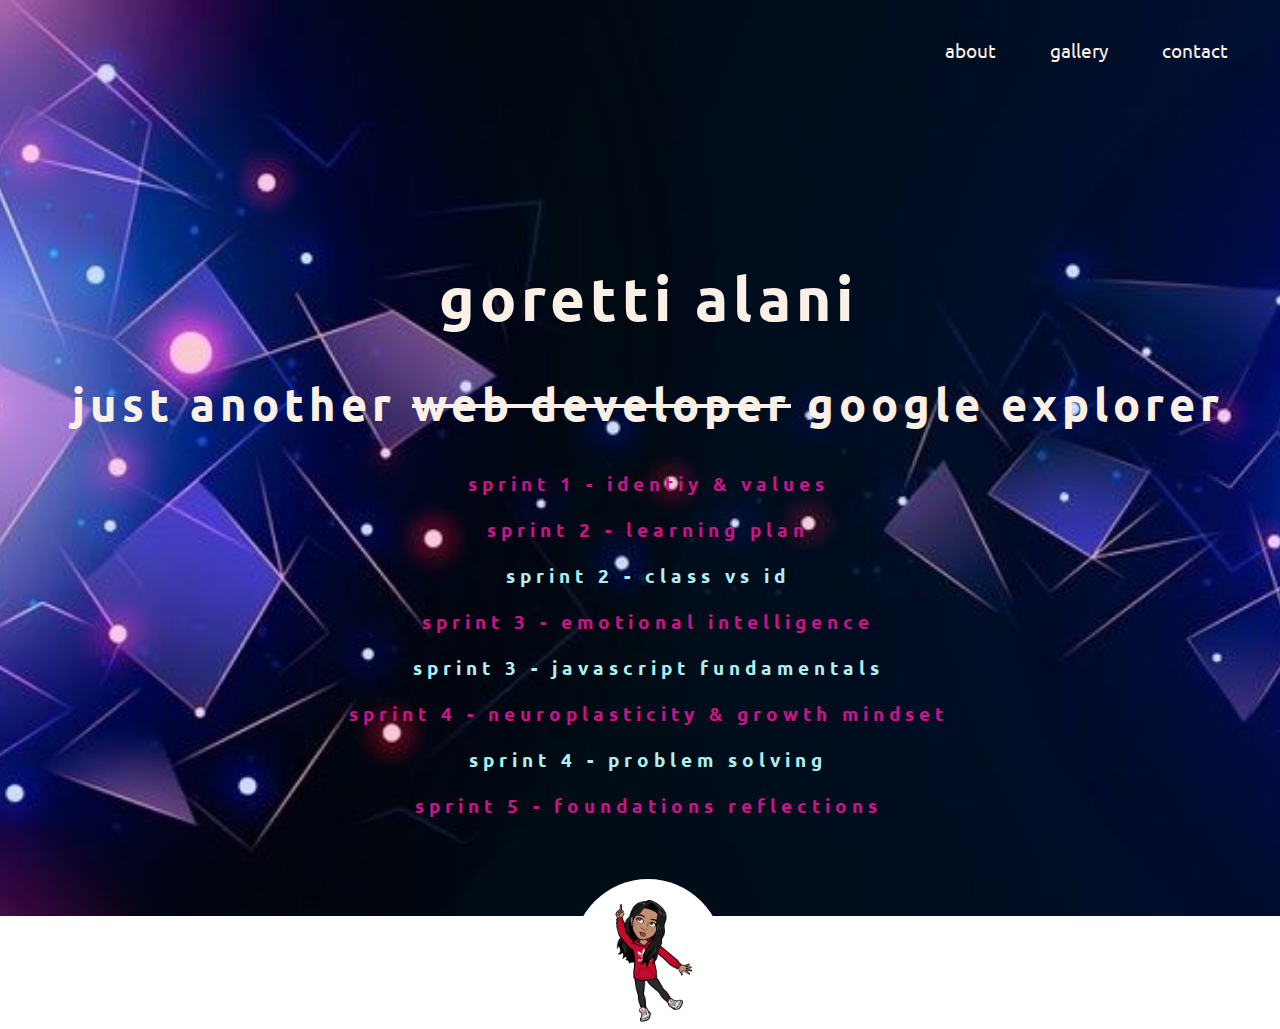
<file: index.html>
<!DOCTYPE html>
<html lang="en">

<head>
  <meta charset="UTF-8" />
  <meta http-equiv="X-UA-Compatible" content="IE=edge" />
  <meta name="viewport" content="width=device-width, initial-scale=1" />
  <link href="index.css" rel="stylesheet" type="text/css" />
  <link rel="preconnect" href="https://fonts.googleapis.com" />
  <link rel="preconnect" href="https://fonts.gstatic.com" crossorigin />
  <link href="https://fonts.googleapis.com/css2?family=Ubuntu&display=swap" rel="stylesheet" />
  <title>goretti's blog</title>
</head>

<body>
  <nav>
    <a class="menu" href="./blog/identity.html">about</a>
    <a class="menu" href="#">gallery</a>
    <a class="menu" href="#">contact</a>
  </nav>

  <header>
    <h1>goretti alani</h1>
    <h2>
      just another <span id="subheading">web developer</span> google explorer
    </h2>
  </header>

  <a class="contents" href="./blog/identity.html">sprint 1 - identiy & values</a>
  <br />
  <a class="contents" href="./blog/learning-plan.html">sprint 2 - learning plan</a>
  <br />
  <a class="sub-content" href="./blog/class-vs-id.html">sprint 2 - class vs id</a><br />
  <a class="contents" href="./blog/emotional-intelligence.html">sprint 3 - emotional intelligence</a>
  <br />
  <a class="sub-content" href="./blog/javasript-dom.html">sprint 3 - javascript fundamentals</a>
  <br />
  <a class="contents" href="./blog/neuroplasticity.html">sprint 4 - neuroplasticity & growth mindset</a>
  <br>
  <a class="sub-content" href="./blog/problem-solving.html">sprint 4 - problem solving</a>
  <br>
  <a class="contents" href="./blog/foundations-reflections.html">sprint 5 - foundations reflections</a>
  <br>

  <!-- <button>to the blog</button><br> -->

  <a href="#">
    <img id="avatar" src="avatar-g.png" />
  </a>
</body>

</html>
</file>
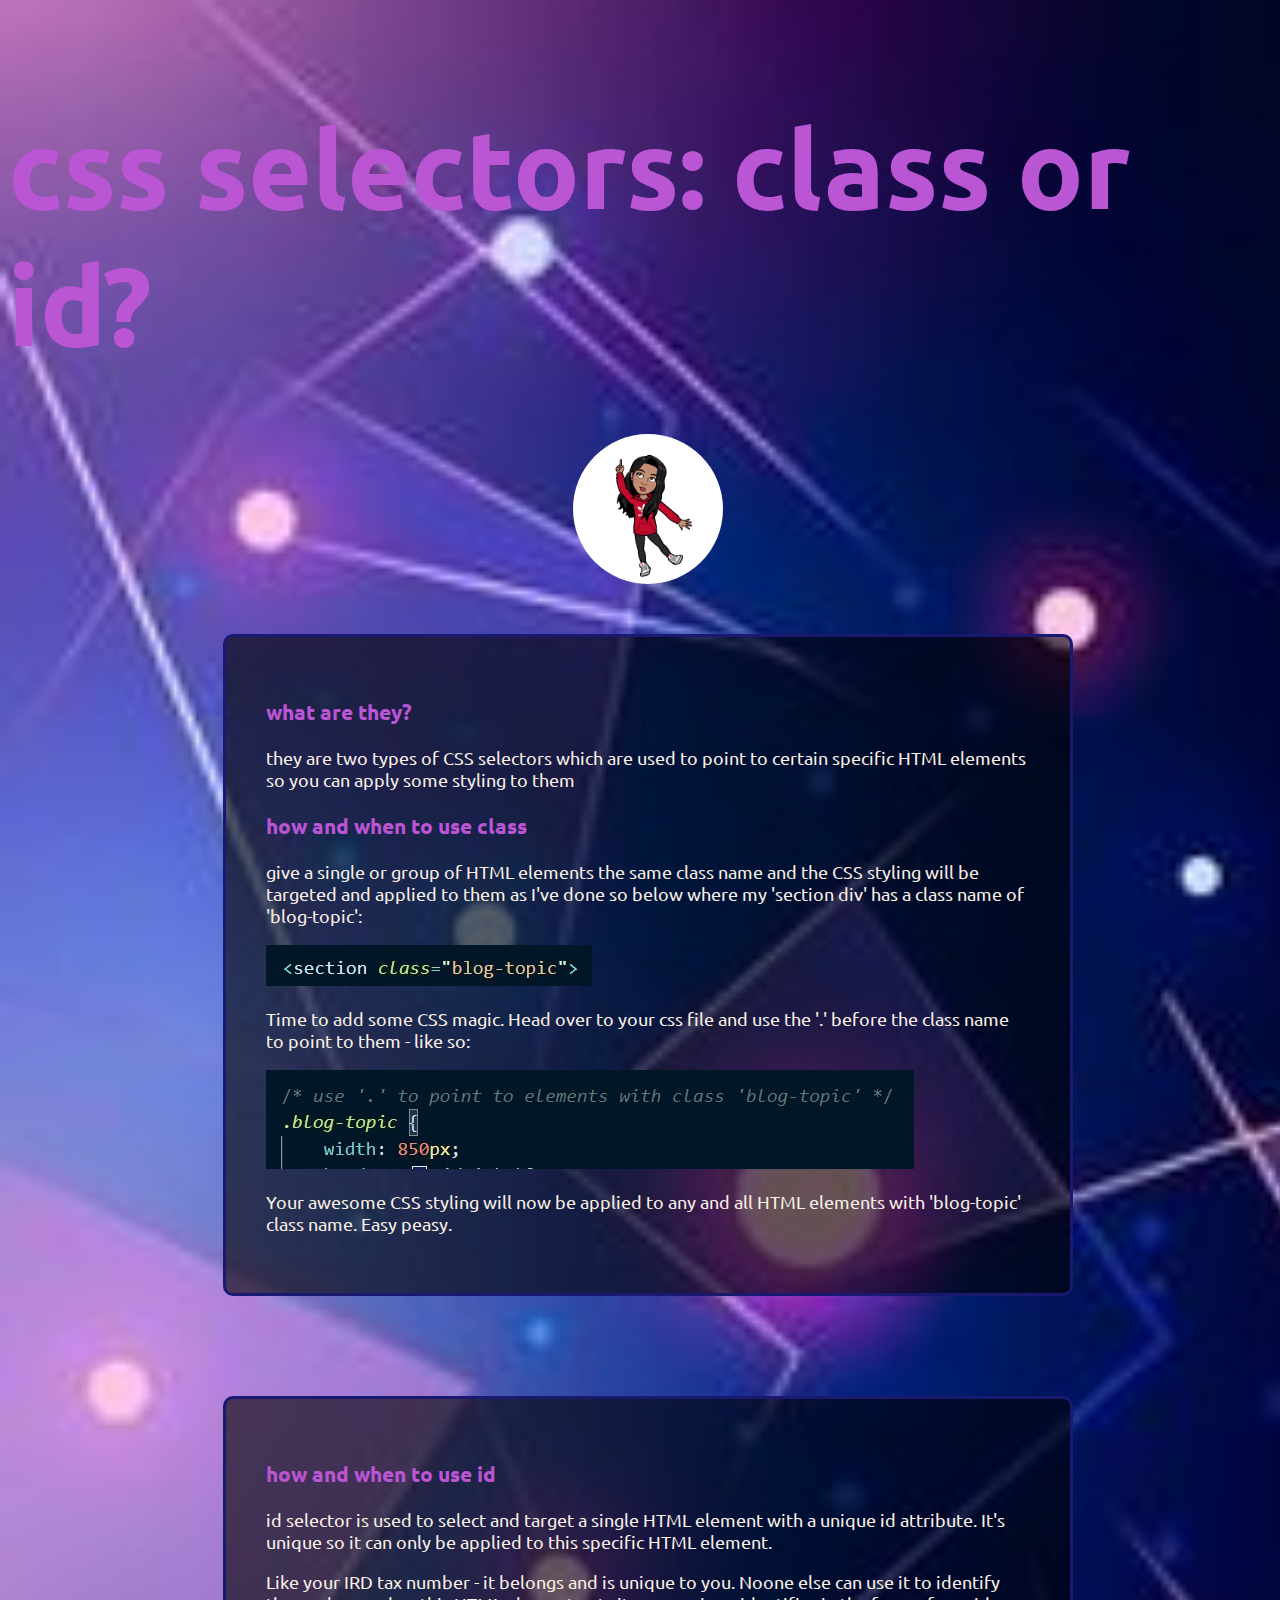
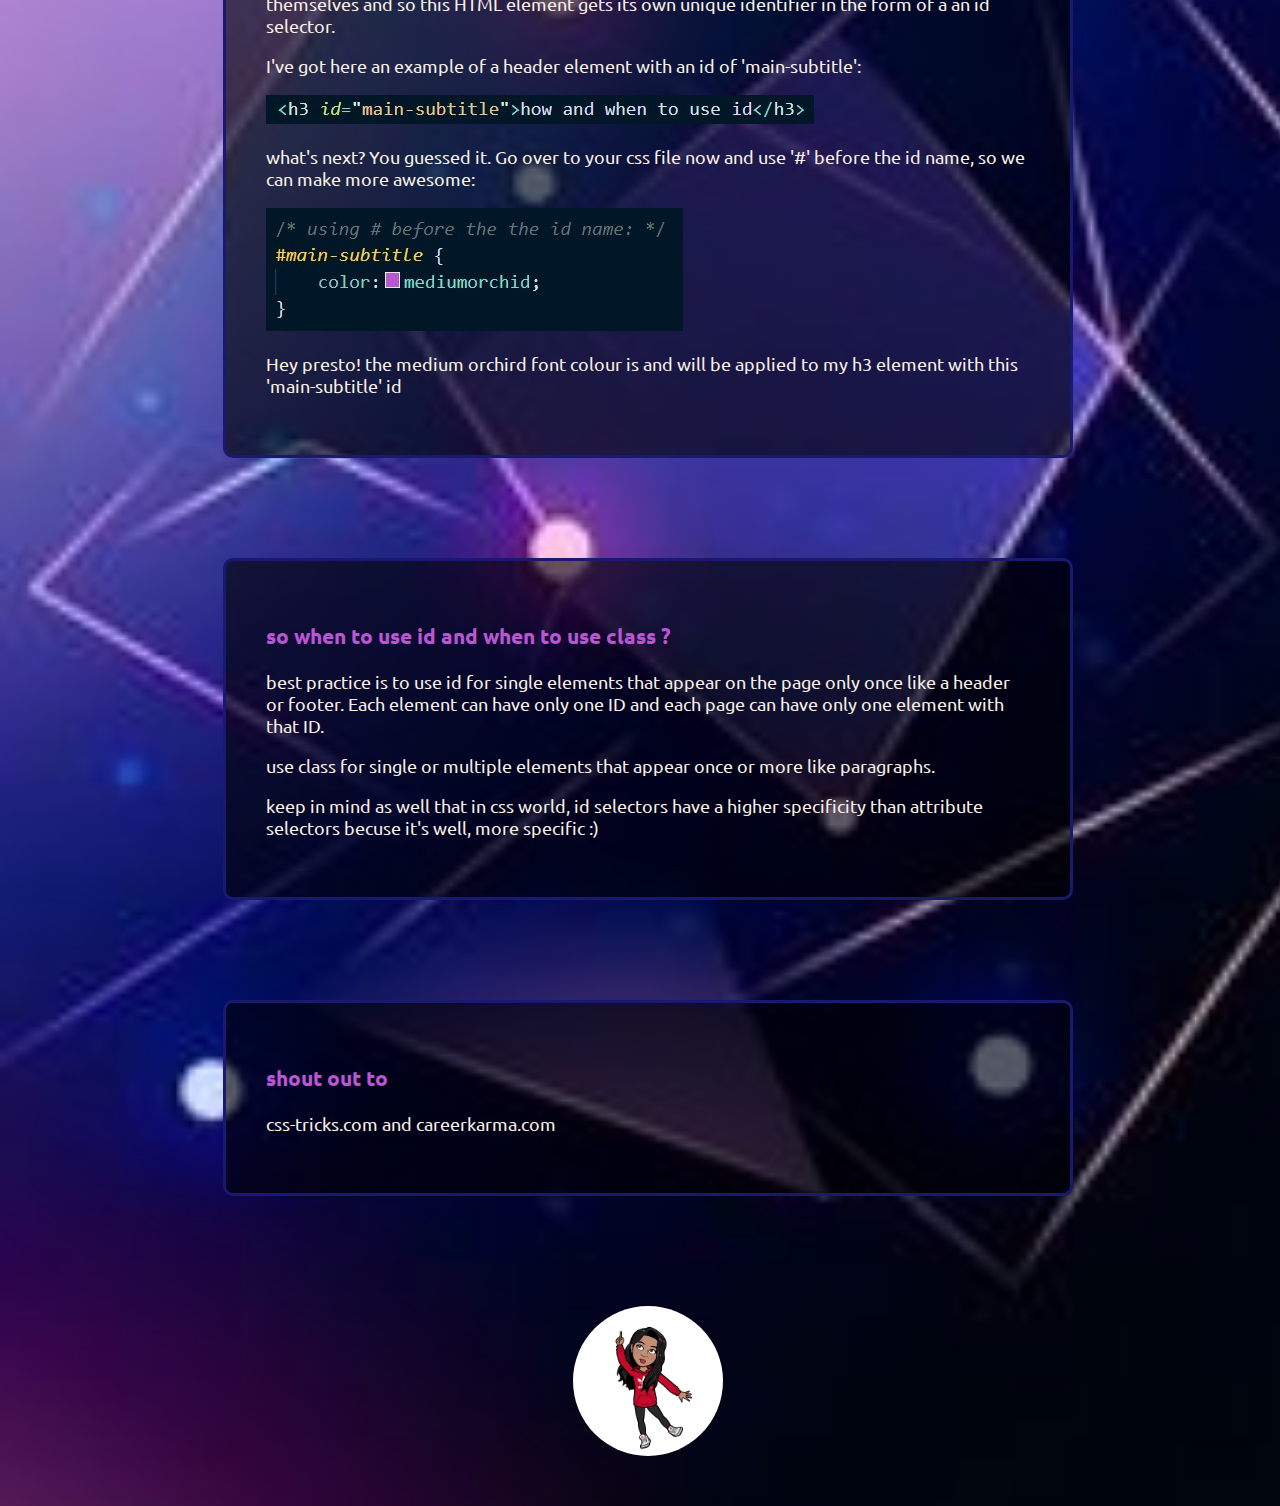
<file: blog/class-vs-id.html>
<!DOCTYPE html>
<html lang="en">
<head>
    <meta charset="UTF-8">
    <meta http-equiv="X-UA-Compatible" content="IE=edge">
    <meta name="viewport" content="width=device-width, initial-scale=1.0">
    <link rel="preconnect" href="https://fonts.googleapis.com">
    <link rel="preconnect" href="https://fonts.gstatic.com" crossorigin>
    <link href="https://fonts.googleapis.com/css2?family=Ubuntu&display=swap" rel="stylesheet">
    <link href="blog-content.css" rel="stylesheet" type="text/css">
    <title>CSS Selectors Class & ID</title>
</head>

<body>
    <header class="header-container">
        <h1 class="header-title">css selectors: class or id?</h1> <!-- single word for topic -->
        <nav class="header-nav">
            <a id="nav-back" href="../index.html">
                <img id="avatar" src="../avatar-g.png" alt="goretti">
                </a>
            </nav>
      </header>

      <section class="blog-topic">
        <h3 id="main-subtitle">what are they?</h3>
        <p>they are two types of CSS selectors which are used to point to certain specific HTML elements so you can apply some styling to them</p>

        <h3 id="main-subtitle">how and when to use class</h3>
        <p>give a single or group of HTML elements the same class name and the CSS styling will be targeted and applied to them 
            as I've done so below where my 'section div' has a class name of 'blog-topic':  

            <p>
                <img id="class-screenshot" src="../class-selector.jpg">
            </p>
        
        Time to add some CSS magic. Head over to your css file and use the '.' before the class name to point to them - like so:

        <p>
            <img id="class-css-screenshot" src="../class-css-selector.jpg" alt="class-css-selector">
        </p>
            <p>
                Your awesome CSS styling will now be applied to any and all HTML elements with 'blog-topic' class name. Easy peasy.
            </p>
        </p>
        </section>

    <section class="blog-topic">
        <h3 id="main-subtitle">how and when to use id</h3>
        <p>id selector is used to select and target a single HTML element with a unique id attribute. 
            It's unique so it can only be applied to this specific HTML element. 
        </p>  

        <p>
            Like your IRD tax number - 
            it belongs and is unique to you. Noone else can use it to identify themselves and so this HTML element gets its own unique 
            identifier in the form of a an id selector.  
        </p>
        <p>
            I've got here an example of a header element with an id of 'main-subtitle': 
        </p>
            <p>
                <img id="id-css-screenshot" src="../id-css-selector.jpg">
            </p>
               
            <p>what's next? You guessed it. Go over to your css file now and use '#' before the id name, so we can make more awesome:</p>
        <p>
            <img id="id-css-screenshot" src="../id-css-file.jpg">
        </p>
        <p>Hey presto! the medium orchird font colour is and will be applied to my h3 element with this 'main-subtitle' id</p>
        </section>

        <section class="blog-topic">
            <h3 id="main-subtitle">so when to use id and when to use class ?</h3>
            <p>
                best practice is to use id for single elements that appear on the page only once like a header or footer. Each
                element can have only one ID and each page can have only one element with that ID.
            </p>
            <p>
                use class for single or multiple elements that appear once or more like paragraphs. 
            </p>
            <p>
                keep in mind as well that in css world, id selectors have a higher specificity than attribute selectors becuse it's well,
                more specific :)  
            </p>
</section>

<section class="blog-topic">
    <h3 id="main-subtitle">shout out to</h3>
    <p>css-tricks.com and careerkarma.com</p>
</section>
<a href="../index.html">
    <img id="avatar" src="../avatar-g.png" />
  </a>
</body>
</html>
</file>
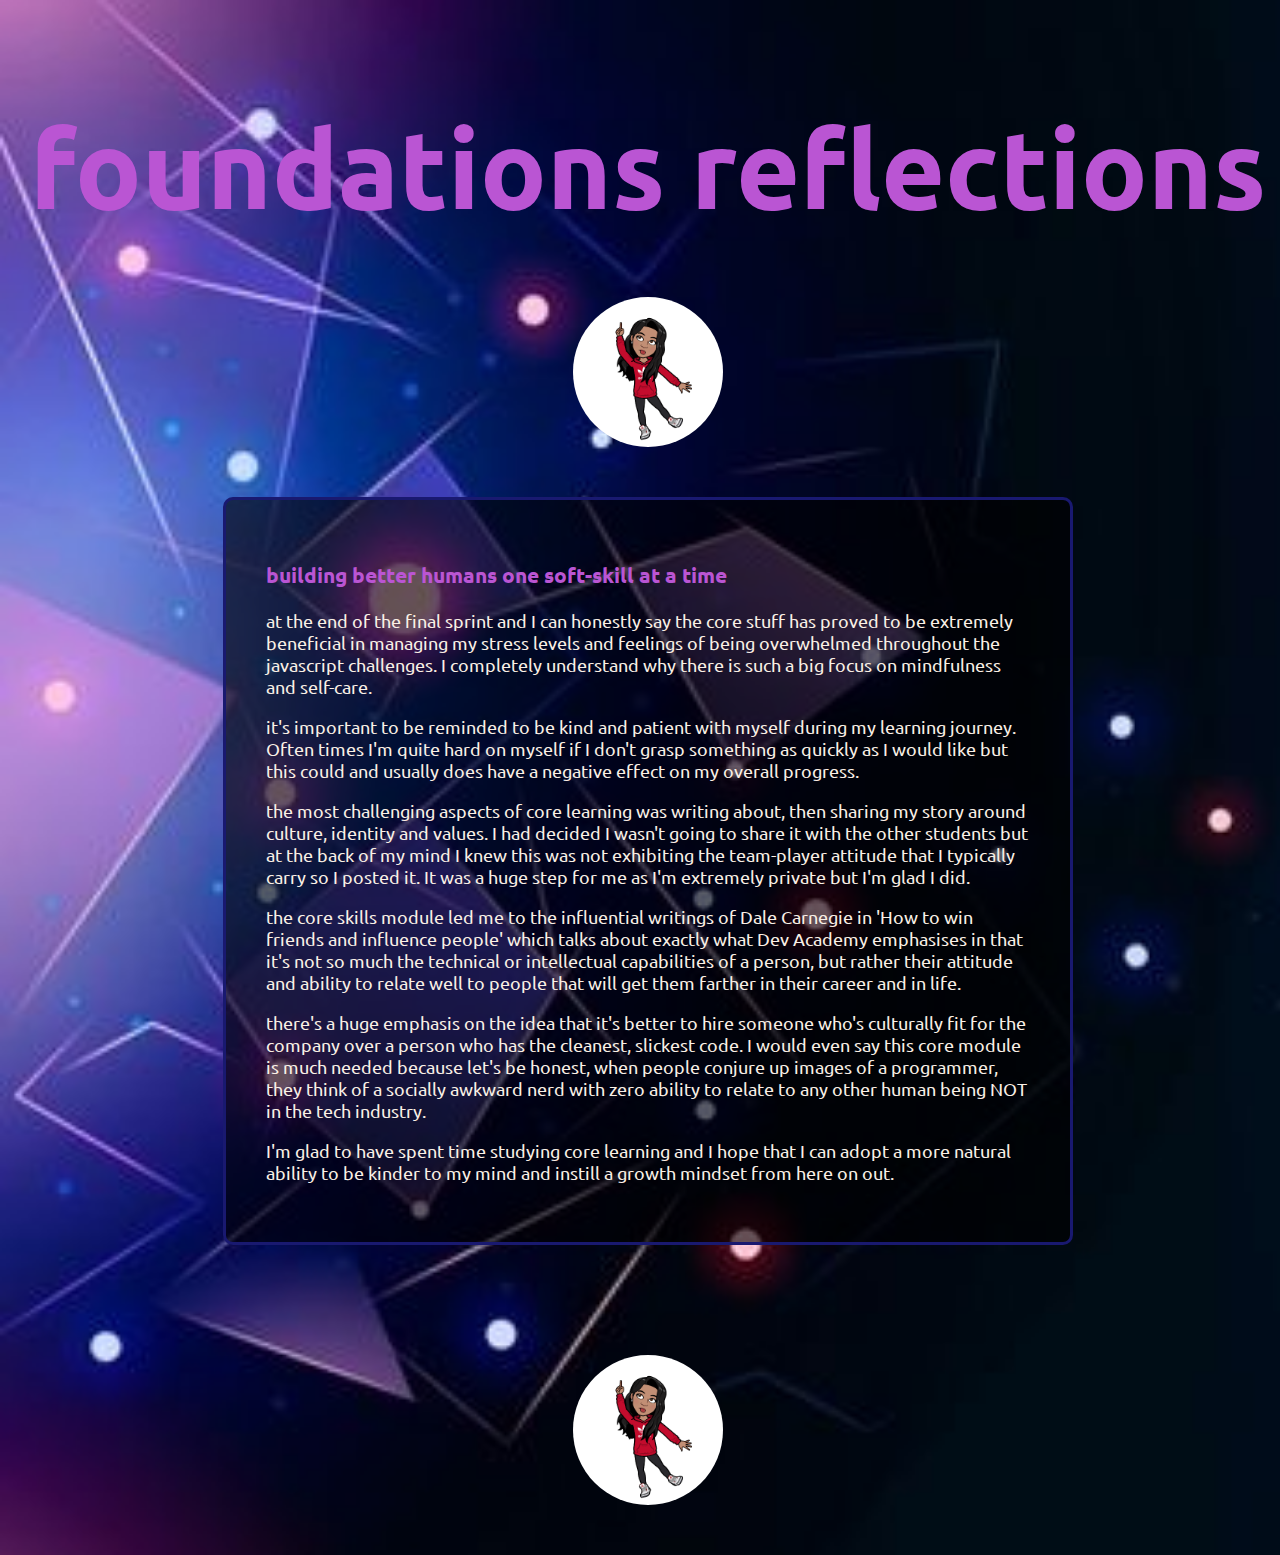
<file: blog/foundations-reflections.html>
<!DOCTYPE html>
<html lang="en">
<head>
    <meta charset="UTF-8">
    <meta http-equiv="X-UA-Compatible" content="IE=edge">
    <meta name="viewport" content="width=device-width, initial-scale=1.0">
    <link rel="preconnect" href="https://fonts.googleapis.com">
    <link rel="preconnect" href="https://fonts.gstatic.com" crossorigin>
    <link href="https://fonts.googleapis.com/css2?family=Ubuntu&display=swap" rel="stylesheet">
    <link href="blog-content.css" rel="stylesheet" type="text/css">
    <title>foundations reflections</title>
</head>

<body>
    <header class="header-container">
        <h1 class="header-title">foundations reflections</h1> <!-- single word for topic -->
        <nav class="header-nav">
            <a id="nav-back" href="../index.html">
                <img id="avatar" src="../avatar-g.png" alt="back to home">
                </a>
            </nav>
      </header>

      <section class="blog-topic">
        <h3 id="main-subtitle">building better humans one soft-skill at a time</h3>
        <p>
            at the end of the final sprint and I can honestly say the core stuff has proved to be extremely beneficial in managing my
            stress levels and feelings of being overwhelmed throughout the javascript challenges. I completely understand why there is such
            a big focus on mindfulness and self-care. 
        </p>
        <p>
            it's important to be reminded to be kind and patient with myself during my learning journey. Often times I'm quite hard 
            on myself if I don't grasp something as quickly as I would like but this could and usually does have a negative effect on 
            my overall progress. 
        </p>
        <p>
            the most challenging aspects of core learning was writing about, then sharing my story around culture, identity and values.
            I had decided I wasn't going to share it with the other students but at the back of my mind I knew this was not exhibiting
            the team-player attitude that I typically carry so I posted it. It was a huge step for me as I'm extremely private but I'm glad I did.
        </p>
        <p>
            the core skills module led me to the influential writings of Dale Carnegie in 'How to win friends and influence people' which talks about
            exactly what Dev Academy emphasises in that it's not so much the technical or intellectual capabilities of a person, but rather
            their attitude and ability to relate well to people that will get them farther in their career and in life. 
        </p>
        <p>
            there's a huge emphasis on the idea that it's better to hire someone who's culturally fit for the company over
            a person who has the cleanest, slickest code. I would even say this core module is much needed because let's be honest, when
            people conjure up images of a programmer, they think of a socially awkward nerd with zero ability to relate to any other human
            being NOT in the tech industry. 
        </p>
        <p>
            I'm glad to have spent time studying core learning and I hope that I can adopt a more natural ability to be kinder to my mind 
            and instill a growth mindset from here on out.
        </p>
      
    </section>



      <a href="../index.html">
        <img id="avatar" src="../avatar-g.png" />
      </a>
</body>
</html>
</file>
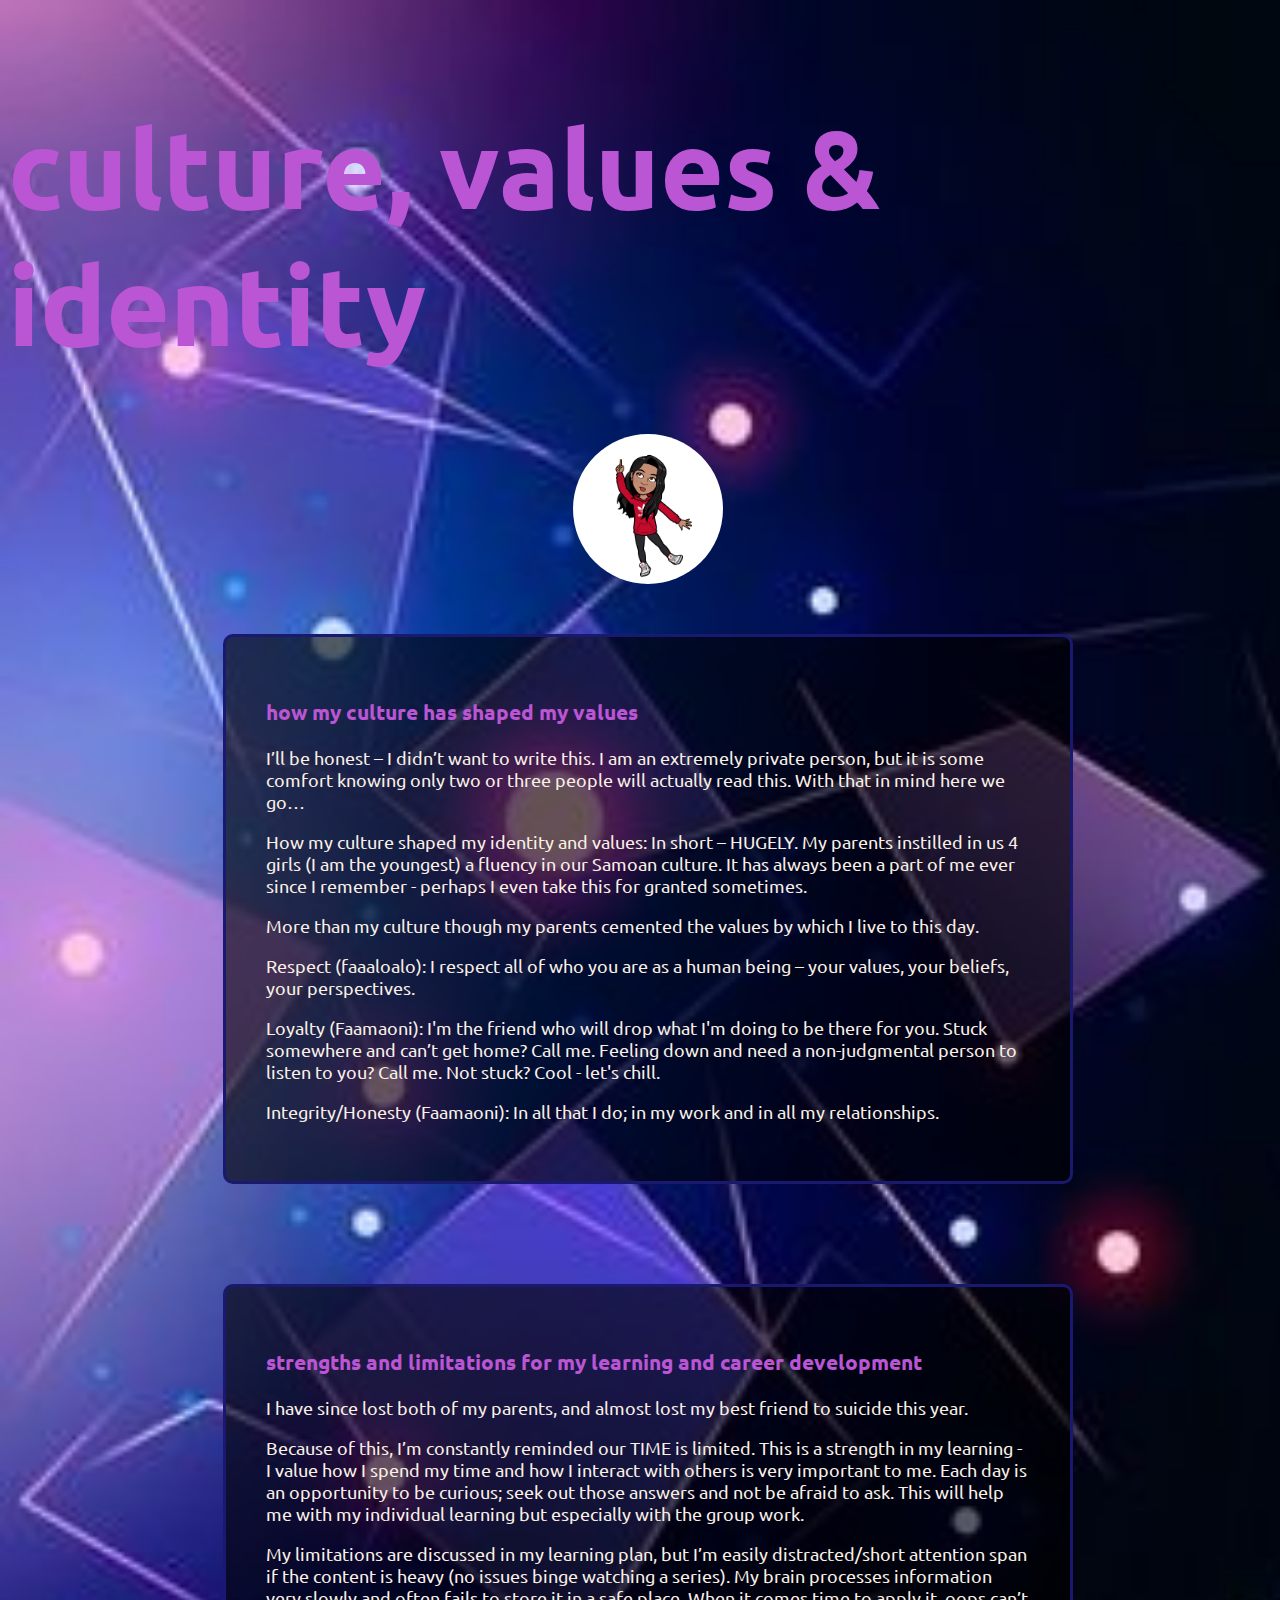
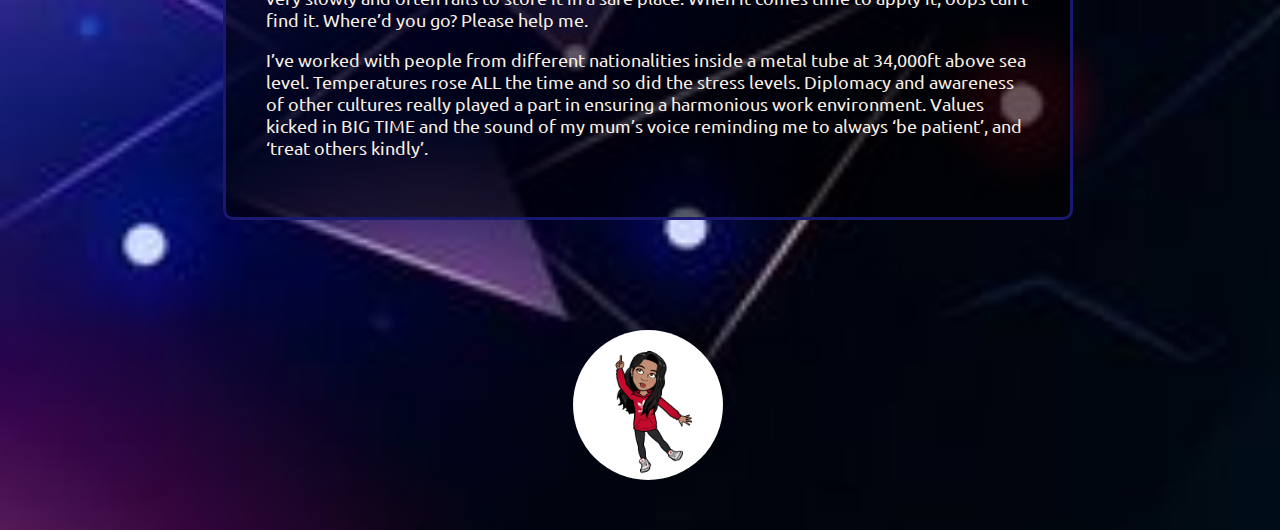
<file: blog/identity.html>
<!DOCTYPE html>
<html lang="en">
  <head>
    <meta charset="UTF-8" />
    <meta http-equiv="X-UA-Compatible" content="IE=edge" />
    <meta name="viewport" content="width=device-width, initial-scale=1.0" />
    <link rel="preconnect" href="https://fonts.googleapis.com" />
    <link rel="preconnect" href="https://fonts.gstatic.com" crossorigin />
    <link
      href="https://fonts.googleapis.com/css2?family=Ubuntu&display=swap"
      rel="stylesheet"
    />
    <link href="blog-content.css" rel="stylesheet" type="text/css" />
    <title>culture, identity & values</title>
  </head>
  
  <body>
    <header class="header-container">
      <h1 class="header-title">culture, values & identity</h1>
      <!-- single word for topic -->
      <nav class="header-nav">
        <a id="nav-back" href="../index.html">
          <img id="avatar" src="../avatar-g.png" />
        </a>
      </nav>
    </header>

    <section class="blog-topic">
      <h3 id="main-subtitle">how my culture has shaped my values</h3>
      <p>
        I’ll be honest – I didn’t want to write this. I am an extremely private
        person, but it is some comfort knowing only two or three people will
        actually read this. With that in mind here we go…
      </p>
      <p>
        How my culture shaped my identity and values: In short – HUGELY. My
        parents instilled in us 4 girls (I am the youngest) a fluency in our
        Samoan culture. It has always been a part of me ever since I remember -
        perhaps I even take this for granted sometimes.
      </p>
      <p>
        More than my culture though my parents cemented the values by which I
        live to this day.
      </p>
      <p>
        Respect (faaaloalo): I respect all of who you are as a human being –
        your values, your beliefs, your perspectives.
      </p>
      <p>
        Loyalty (Faamaoni): I'm the friend who will drop what I'm doing to be
        there for you. Stuck somewhere and can’t get home? Call me. Feeling down
        and need a non-judgmental person to listen to you? Call me. Not stuck?
        Cool - let's chill.
      </p>
      <p>
        Integrity/Honesty (Faamaoni): In all that I do; in my work and in all my
        relationships.
      </p>
    </section>

    <section class="blog-topic">
      <h3 id="main-subtitle">
        strengths and limitations for my learning and career development
      </h3>
      <p>
        I have since lost both of my parents, and almost lost my best friend to
        suicide this year.
      </p>
      <p>
        Because of this, I’m constantly reminded our TIME is limited. This is a
        strength in my learning - I value how I spend my time and how I interact
        with others is very important to me. Each day is an opportunity to be
        curious; seek out those answers and not be afraid to ask. This will help
        me with my individual learning but especially with the group work.
      </p>
      <p>
        My limitations are discussed in my learning plan, but I’m easily
        distracted/short attention span if the content is heavy (no issues binge
        watching a series). My brain processes information very slowly and often
        fails to store it in a safe place. When it comes time to apply it, oops
        can’t find it. Where’d you go? Please help me.
      </p>
      <p>
        I’ve worked with people from different nationalities inside a metal tube
        at 34,000ft above sea level. Temperatures rose ALL the time and so did
        the stress levels. Diplomacy and awareness of other cultures really
        played a part in ensuring a harmonious work environment. Values kicked
        in BIG TIME and the sound of my mum’s voice reminding me to always ‘be
        patient’, and ‘treat others kindly’.
      </p>
    </section>
    <a href="../index.html">
      <img id="avatar" src="../avatar-g.png" />
    </a>
  </body>
</html>
</file>
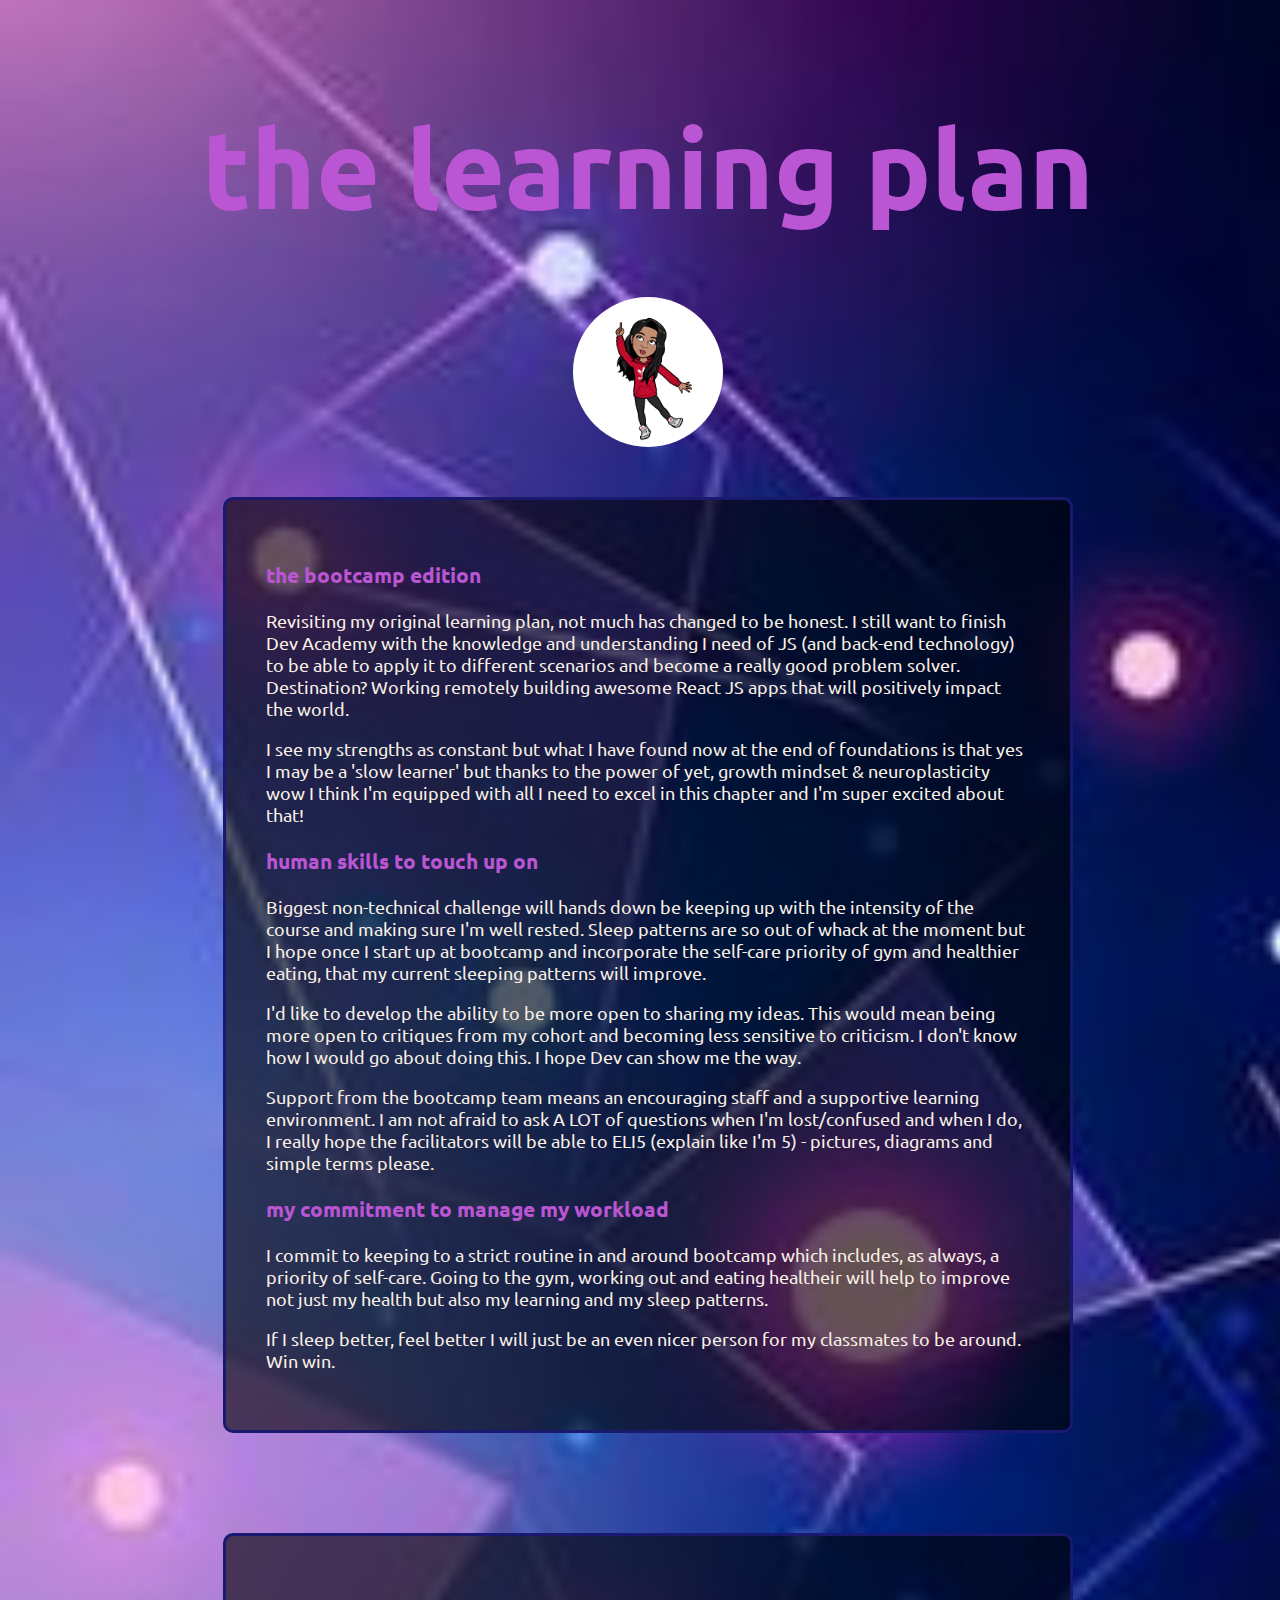
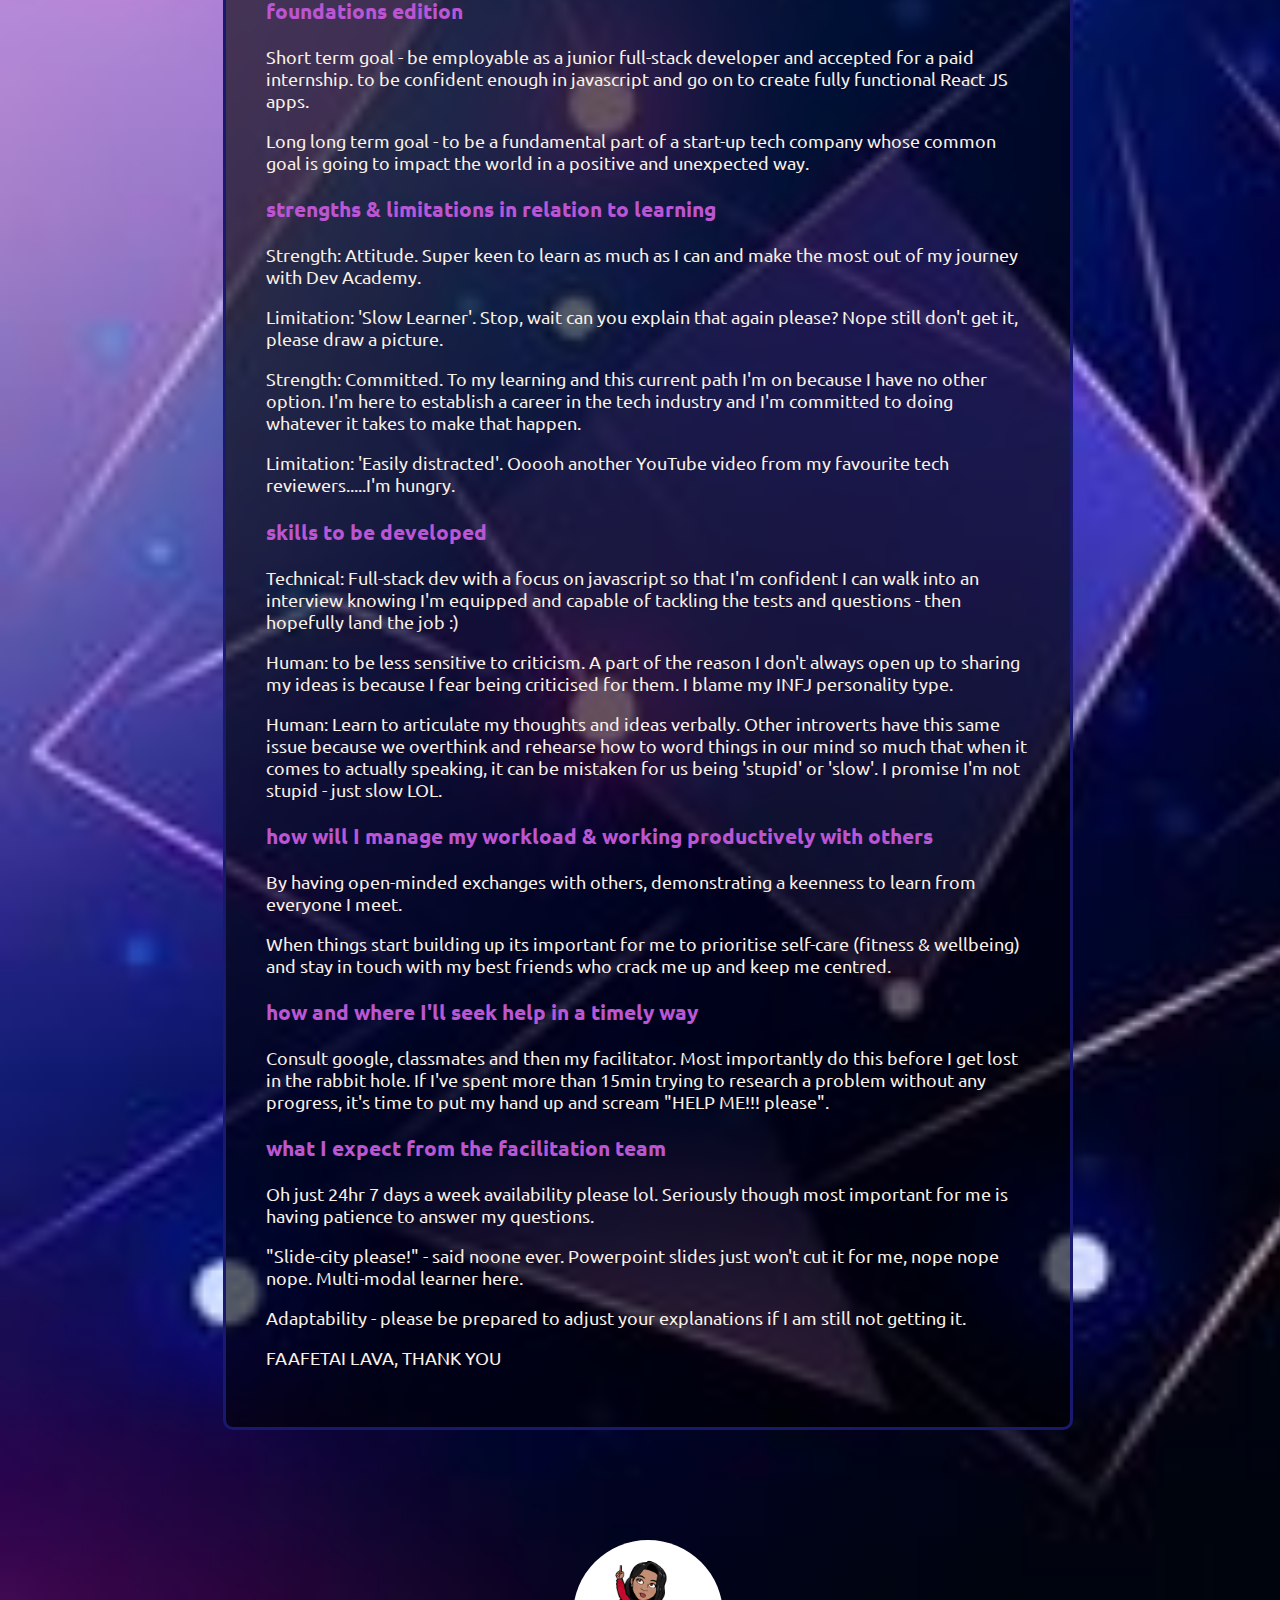
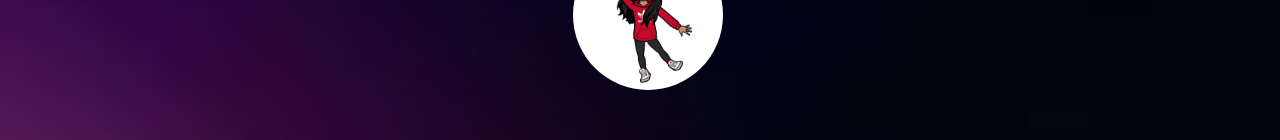
<file: blog/learning-plan.html>
<!DOCTYPE html>
<html lang="en">

<head>
    <meta charset="UTF-8">
    <meta http-equiv="X-UA-Compatible" content="IE=edge">
    <meta name="viewport" content="width=device-width, initial-scale=1.0">
    <link rel="preconnect" href="https://fonts.googleapis.com">
    <link rel="preconnect" href="https://fonts.gstatic.com" crossorigin>
    <link href="https://fonts.googleapis.com/css2?family=Ubuntu&display=swap" rel="stylesheet">
    <link href="blog-content.css" rel="stylesheet" type="text/css">
    <title>Learning Plan</title>
</head>

<body>
    <header class="header-container">
        <h1 class="header-title">the learning plan</h1>
        <nav class="header-nav">
            <a id="nav-back" href="../index.html">
                <img id="avatar" src="../avatar-g.png">
            </a>
        </nav>
    </header>

    <section class="blog-topic">
        <h3 id="main-subtitle">the bootcamp edition</h3>
        <p>
            Revisiting my original learning plan, not much has changed to be honest.
            I still want to finish Dev Academy with the knowledge and understanding I need of JS (and back-end
            technology)
            to be able to apply it to different scenarios and become a really good problem solver. Destination?
            Working remotely building awesome React JS apps that will positively impact the world.
        </p>
        <p>
            I see my strengths as constant but what I have found now at the end of foundations is that yes I may be a
            'slow learner'
            but thanks to the power of yet, growth mindset & neuroplasticity wow I think I'm equipped with all I need
            to excel in this chapter and I'm super excited about that!
        </p>
        <h3 id="main-subtitle">human skills to touch up on</h3>
        <p>
            Biggest non-technical challenge will hands down be keeping up with the intensity of the course and making
            sure I'm well
            rested. Sleep patterns are so out of whack at the moment but I hope once I start up at bootcamp and
            incorporate
            the self-care priority of gym and healthier eating, that my current sleeping patterns will improve.
        </p>
        <p>
            I'd like to develop the ability to be more open to sharing my ideas.
            This would mean being more open to critiques from my cohort and becoming less sensitive to criticism. I
            don't know
            how I would go about doing this. I hope Dev can show me the way.
        </p>
        <p>
            Support from the bootcamp team means an encouraging staff and a supportive learning environment. I am not
            afraid to ask
            A LOT of questions when I'm lost/confused and when I do, I really hope the facilitators will be
            able to ELI5 (explain like I'm 5) - pictures, diagrams and simple terms please.
        </p>
        <h3 id="main-subtitle">my commitment to manage my workload</h3>
        <p>
            I commit to keeping to a strict routine in and around bootcamp which includes, as always, a priority of
            self-care. Going to the gym, working out and eating healtheir will help to improve not just
            my health but also my learning and my sleep patterns.
        </p>
        <p>
            If I sleep better, feel better I will just be an even nicer person for my classmates to be around. Win win.
        </p>

    </section>

    <section class="blog-topic">
        <h3 id="main-subtitle">foundations edition</h3>
        <p>Short term goal - be employable as a junior full-stack developer and accepted for a paid internship. to be
            confident enough in javascript
            and go on to create fully functional React JS apps.
        </p>
        <p>Long long term goal - to be a fundamental part of a start-up tech company whose common goal is going to
            impact
            the world in a positive and unexpected way.</p>


        <h3 id="main-subtitle">strengths & limitations in relation to learning</h3>
        <p>Strength: Attitude. Super keen to learn as much as I can and make the most out of my journey with Dev
            Academy.</p>
        <p>Limitation: 'Slow Learner'. Stop, wait can you explain that again please? Nope still don't get it, please
            draw a picture.</p>
        <p>Strength: Committed. To my learning and this current path I'm on because I have no other option. I'm here to
            establish
            a career in the tech industry and I'm committed to doing whatever it takes to make that happen.
        </p>
        <p>Limitation: 'Easily distracted'. Ooooh another YouTube video from my favourite tech reviewers.....I'm hungry.
        </p>



        <h3 id="main-subtitle">skills to be developed</h3>
        <p>Technical: Full-stack dev with a focus on javascript so that I'm confident I can walk into
            an interview knowing I'm equipped and capable of tackling the tests and questions - then hopefully land the
            job :)
        </p>
        <p>Human: to be less sensitive to criticism. A part of the reason I don't always open up to sharing my ideas
            is because I fear being criticised for them. I blame my INFJ personality type.
        </p>
        <p>Human: Learn to articulate my thoughts and ideas verbally. Other introverts have this same issue because we
            overthink and rehearse
            how to word things in our mind so much that when it comes to actually speaking, it can be mistaken
            for us being 'stupid' or 'slow'. I promise I'm not stupid - just slow LOL.
        </p>

        <h3 id="main-subtitle">how will I manage my workload & working productively with others</h3>
        <p>By having open-minded exchanges with others, demonstrating a keenness to learn from everyone I meet.
        </p>
        <p>When things start building up its important for me to prioritise self-care (fitness & wellbeing)
            and stay in touch with my best friends who crack me up and keep me centred.
        </p>
        <h3 id="main-subtitle">how and where I'll seek help in a timely way</h3>
        <p>Consult google, classmates and then my facilitator. Most importantly do this before I get lost in the rabbit
            hole.
            If I've spent more than 15min trying to research a problem without any progress, it's time to put my hand up
            and scream "HELP ME!!! please".
        </p>
        <h3 id="main-subtitle">what I expect from the facilitation team</h3>
        <p>Oh just 24hr 7 days a week availability please lol. Seriously though most important for me is having patience
            to answer my questions.

        <p>
            "Slide-city please!" - said noone ever. Powerpoint slides just won't cut it for me, nope nope nope.
            Multi-modal learner here.
        </p>
        Adaptability - please be prepared to adjust your explanations if I am still not getting it.
        </p>
        <p>FAAFETAI LAVA, THANK YOU</p>
    </section>
    </main>

    <a href="../index.html">
        <img id="avatar" src="../avatar-g.png">
    </a>

</body>

</html>
</file>
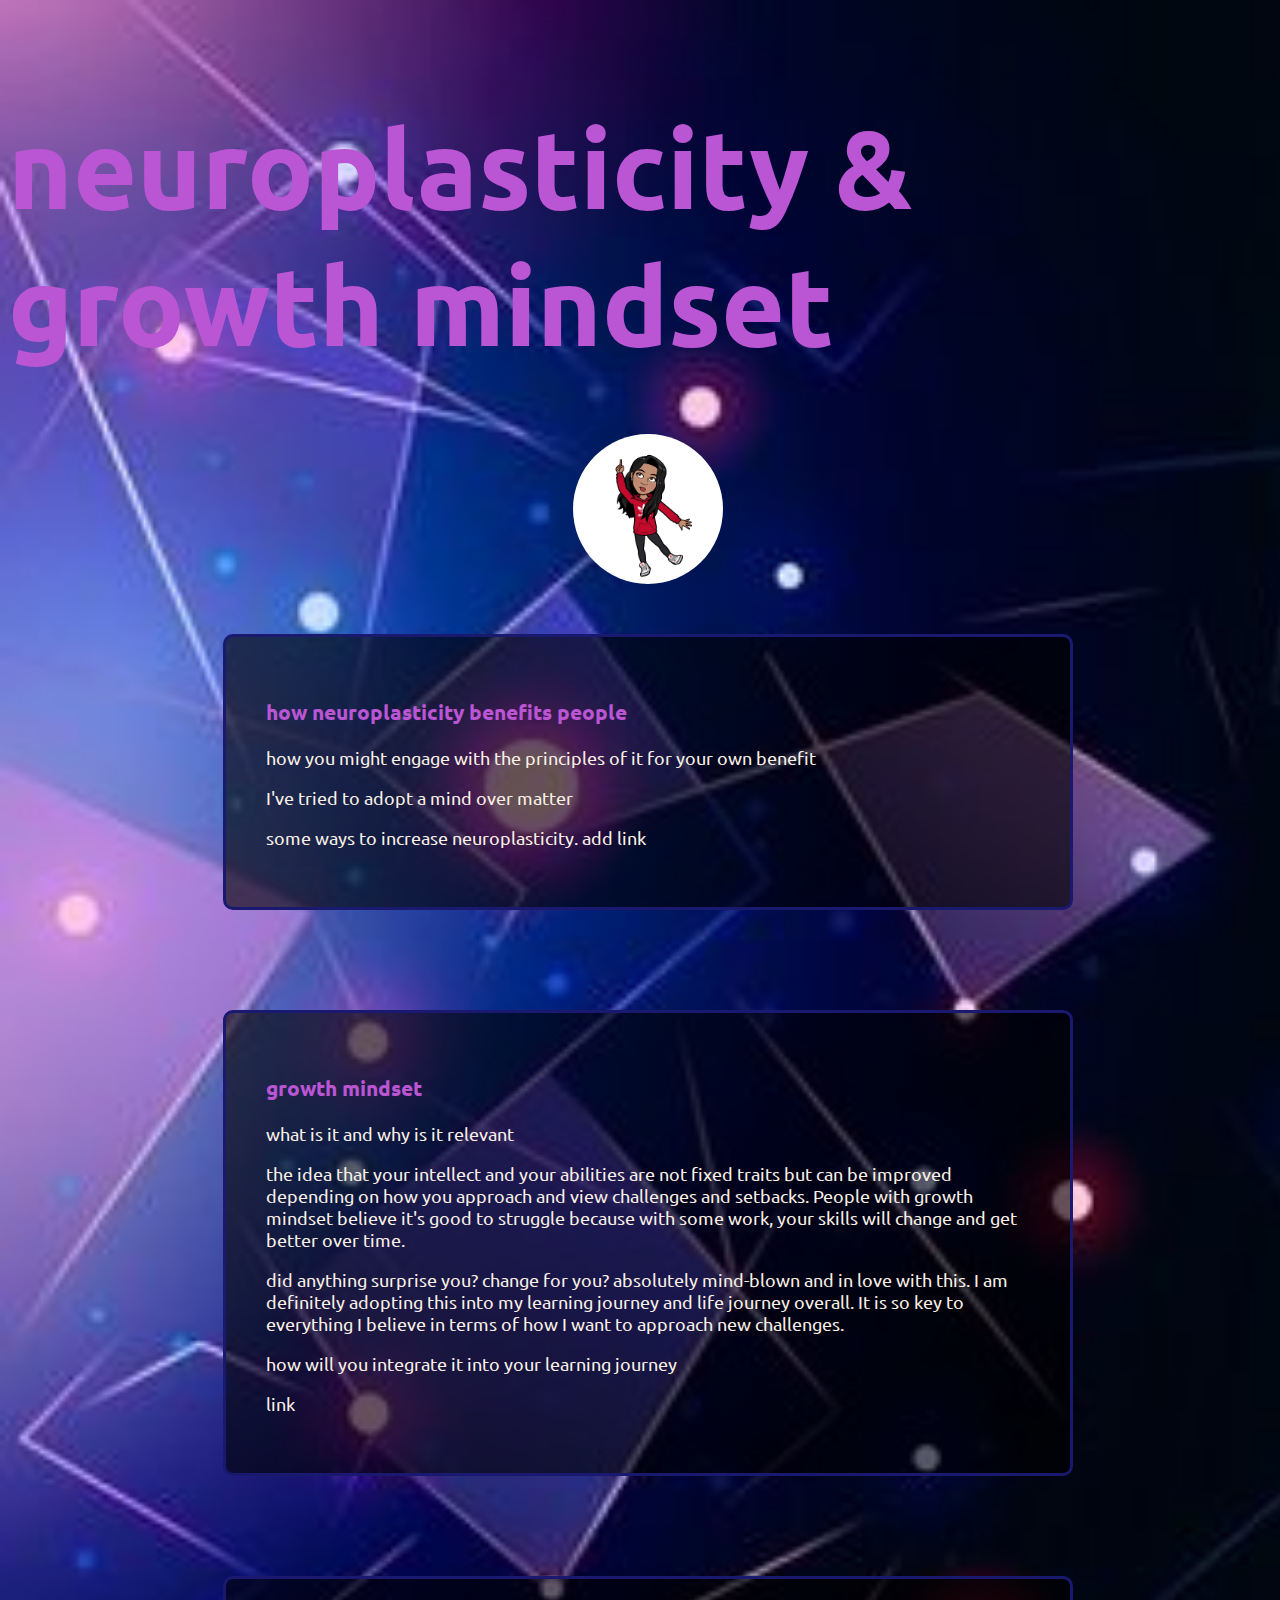
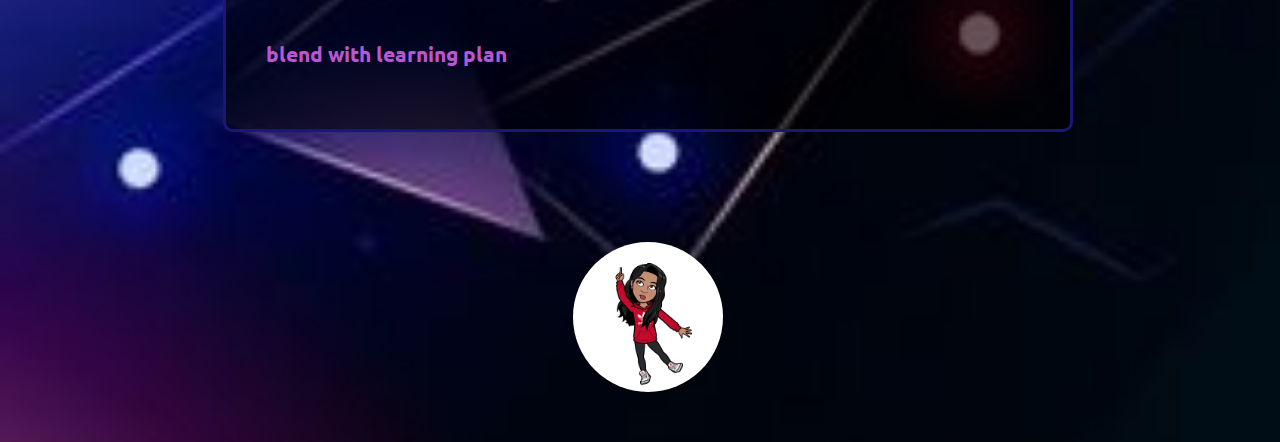
<file: blog/neuroplasticity.html>
<!DOCTYPE html>
<html lang="en">
  <head>
    <meta charset="UTF-8" />
    <meta http-equiv="X-UA-Compatible" content="IE=edge" />
    <meta name="viewport" content="width=device-width, initial-scale=1.0" />
    <link rel="preconnect" href="https://fonts.googleapis.com" />
    <link rel="preconnect" href="https://fonts.gstatic.com" crossorigin />
    <link
      href="https://fonts.googleapis.com/css2?family=Ubuntu&display=swap"
      rel="stylesheet"
    />
    <link href="blog-content.css" rel="stylesheet" type="text/css" />
    <title>neuroplasticity & growth mindset</title>
  </head>

  <body>
    <header class="header-container">
      <h1 class="header-title">neuroplasticity & growth mindset</h1>
      <!-- single word for topic -->
      <nav class="header-nav">
        <a id="nav-back" href="../index.html">
          <img id="avatar" src="../avatar-g.png" alt="back to home" />
        </a>
      </nav>
    </header>

    <section class="blog-topic">
        <h3 id="main-subtitle">how neuroplasticity benefits people</h3>
        <p>how you might engage with the principles of it for your own benefit</p>
        <p>I've tried to adopt a mind over matter  </p>
        <p>some ways to increase neuroplasticity. add link</p>
       
    </section>

    <section class="blog-topic">
        <h3 id="main-subtitle">growth mindset</h3>
        <p>what is it and why is it relevant</p>
        <p>the idea that your intellect and your abilities are not fixed traits but can be improved depending on how you
            approach and view challenges and setbacks. People with growth mindset believe it's good to struggle because with some work,
            your skills will change and get better over time.
        </p>
        <p>did anything surprise you? change for you?
            absolutely mind-blown and in love with this. I am definitely adopting this into my learning journey and life journey overall.
            It is so key to everything I believe in terms of how I want to approach new challenges.
        </p>
        <p>how will you integrate it into your learning journey</p>
        <p>link</p>
    </section>

    <section class="blog-topic">
        <h3 id="main-subtitle">blend with learning plan</h3>
    </section>

    <a href="../index.html">
        <img id="avatar" src="../avatar-g.png">
        </a>

    </body>
    </html>
</file>
<file: index.css>
* {
    box-sizing: border-box;
}


body {
    width: 100%;
    height: 100vh;
    background-image: url(purple-background.jpg);
    background-repeat: no-repeat;
    background-size:cover;
    background-position: center;
    font-family: 'Ubuntu', sans-serif;
}

nav {
    height: 100px;
    text-align: right;
    padding-top: 30px;
    padding-right: 60px;
    word-spacing: 50px;
}

.menu {
    color: linen;
    font-size: larger;
    text-decoration: none;
}

header {
    position:relative;
    margin-top: 150px;
    color:linen;
    text-align: center;
    font-size: 30px;
    letter-spacing: 5px;
}

#subheading {
    text-decoration-line: line-through;
}

h3 {
    font-size: larger;
    color: linen;
    text-align: center;
    margin-top: 50px;
    margin-bottom: 50px;
}

#avatar {
    display: flex;
    margin:auto;
    margin-top: 40px;
    height: 150px;
    width: 150px;
    border-radius: 200px;
}

.contents {
    letter-spacing: 5px;
    font-size: x-large;
    font-weight: bolder;
    color: mediumvioletred;
    font-size: larger;
    text-decoration: none;
    display: flex;
    justify-content: center;
}

.sub-content {
    letter-spacing: 5px;
    font-size: x-large;
    font-weight: bolder;
    color:paleturquoise;
    font-size: larger;
    text-decoration: none;
    display: flex;
    justify-content: center;
}

/* mobile device 320px */
@media screen and (max-width: 320px) {
    .blog-topic {
        font-size: 20px;
        flex-direction: column;
      }
}

/* tablet device 768px */
@media screen and (min-width: 768px) {
  .blog-topic {
    font-size: 20px;
    flex-direction: row;
  }
}
    

/* desktop device 1024px */
@media screen and (min-width: 1024px) {
   .blog-topic {
    font-size: 30px;
}
}

/* desktop device 1280px */
@media screen and (min-width: 1280px) {
   .blog-topic {
    font-size: 40px;
}
}
</file>
<file: blog/blog-content.css>
* {
    box-sizing: border-box;
    color:linen;
    font-family: 'Ubuntu', sans-serif;
    
}

body {
    width: 100%;
    position:relative;
    background-image: url(../purple-background.jpg);
    background-repeat: no-repeat;
    background-size:cover;
    font-family: 'Ubuntu', sans-serif;
}

h1 {
    font-size: 110px;
    margin-top: 100px;
    margin-bottom: 50px;
    color:mediumorchid;
    display: flex;
    justify-content: center;
}

.blog-topic {
    width: 850px;
    border: midnightblue;
    border-style: solid;
    border-radius: 10px;
    margin:auto;
    margin-bottom: 100px;
    padding: 40px;
    font-size: large;
    background-color: rgb(0, 0, 0);
    background-color: rgb(0,0,0,0.6); 
}


#main-subtitle {
    color:mediumorchid;
}

a {
    display: flex;
    justify-content: flex-end;
    margin-bottom: 50px;
}

#avatar {
    display: flex;
    margin:auto;
    margin-top: 10px;
    height: 150px;
    width: 150px;
    border-radius: 200px;
}

.gifs {
    width: 220px;
    height: 190px;
    display: flex;
    margin:auto;
    border-radius: 10px;
}

#booksmart {
    width: 550px;
    height: 550px;
    display: flex;
    margin: auto;
    border-radius: 10px;
}

#dom {
    width:500px;
    display:flex;
    margin:auto;
    border-radius: 10px;
}

.screenshot {
    display: flex;
    margin:auto;
}
</file>
